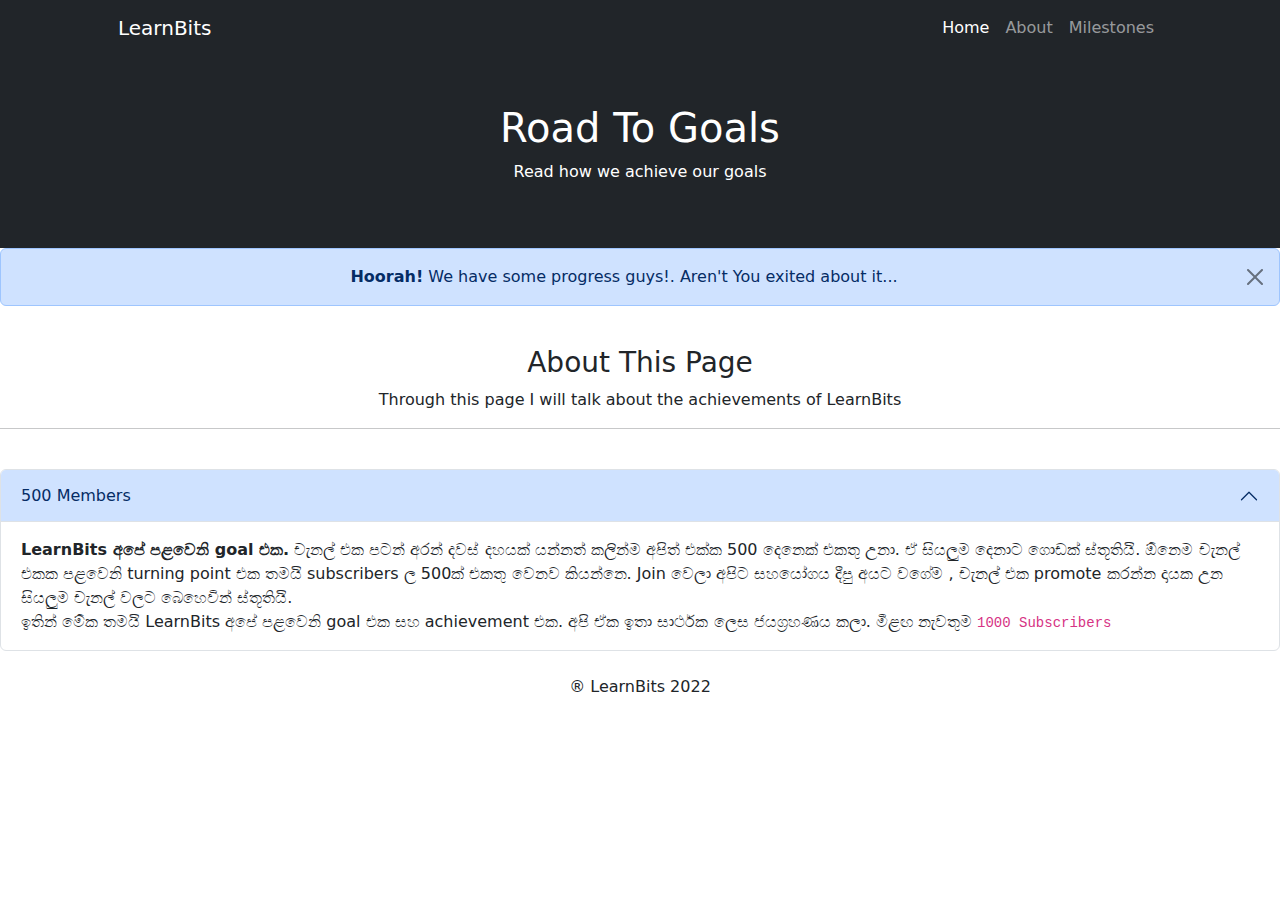
<file: Sub/index.html>
<!DOCTYPE html>
<html lang="en">
    <head> <title>Road To Goals</title></title>
     <meta charset="utf-8"> <meta name="viewport" content="width=device-width, initial-scale=1"> 
    <link href="https://cdn.jsdelivr.net/npm/bootstrap@5.1.3/dist/css/bootstrap.min.css" rel="stylesheet"> 
    <script src="https://cdn.jsdelivr.net/npm/bootstrap@5.1.3/dist/js/bootstrap.bundle.min.js"></script></head>
    
 <!-- Make sure to follow @LearnBits (telegram) -->
 
    <body>
        <nav class="navbar navbar-expand-lg navbar-dark bg-dark">
             <div class="container px-5"> <a class="navbar-brand" href="https://learnbitstele.github.io">LearnBits</a> 
             <button class="navbar-toggler" type="button" data-bs-toggle="collapse" data-bs-target="#navbarSupportedContent" aria-controls="navbarSupportedContent" aria-expanded="false" aria-label="Toggle navigation">
  <span class="navbar-toggler-icon">              
          </span>
          </button>
          
           <div class="collapse navbar-collapse" id="navbarSupportedContent"> 
               <ul class="navbar-nav ms-auto mb-2 mb-lg-0"> 
                   <li class="nav-item"><a class="nav-link active" aria-current="page" href="https://learnbitstele.github.io">Home</a>
                   </li>
                   
                    <li class="nav-item"><a class="nav-link" href="#About">About</a>
                    </li>
                     
                    <li class="nav-item"><a class="nav-link" href="#milestones">Milestones</a>
                    
                </li>
                 </ul>
                  </div> 
                    </div> 
                      </nav>
          
       <div class="container-fluid p-5 bg-dark text-white text-center" width="device-width"> 
       <h1>Road To Goals</h1> 
         <p>Read how we achieve our goals</p>    
        </div>

<!-- The Alert section start -->
  
        <div class="alert alert-primary alert-dismissible fade show" align="center">
            <button type="button" class="btn-close" data-bs-dismiss="alert"></button>
            <strong>Hoorah!</strong> We have some progress guys!. Aren't You exited about it...
            </div>
            
<!-- The Alert section end -->

<br>

<!-- Time to about -->

<section id="About" ">
<center>
   <h3>About This Page</h3> 
 <p>Through this page I will talk about the achievements of LearnBits</p>
</center>
</section>

<!-- And let's add some jumbotrons to express my opinion about goals. -->

<!-- Jumbotron section start -->

<hr> <!-- Line -->
<br> <!-- blank -->

    <div class="accordion" id="milestones">
        <div class="accordion-item">
            <h2 class="accordion-header" id="headingOne">
         <button class="accordion-button" type="button" data-bs-toggle="collapse" data-bs-target="#collapseOne" aria-expanded="true" aria-controls="collapseOne">
              500 Members
               </button>
         </h2>
         
         <div id="collapseOne" class="accordion-collapse collapse show" aria-labelledby="headingOne" data-bs-parent="#accordionExample">
             <div class="accordion-body">
        <strong>LearnBits අපේ පළවෙනි goal එක.</strong> චැනල් එක පටන් අරන් දවස් දහයක් යන්නත් කලින්ම අපිත් එක්ක 500 දෙනෙක් එකතු උනා. ඒ සියලුම දෙනාට ගොඩක් ස්තූතියි. ඕනෙම චැනල් එකක පළවෙනි turning point එක තමයි subscribers ල 500ක් එකතු වෙනව කියන්නෙ. Join වෙලා අපිට සහයෝගය දීපු අයට වගේම , චැනල් එක promote කරන්න දායක උන සියලුම චැනල් වලට බෙහෙවින් ස්තූතියි.
        <br>
ඉතින් මේක තමයි LearnBits අපේ පළවෙනි goal එක සහ achievement එක. අපි ඒක ඉතා සාර්ථක ලෙස ජයග්‍රහණය කලා. මීළඟ නැවතුම <code>1000 Subscribers</code>
     </div> 
       </div>
         </div>
           </div> 
         
<!-- Jumbotron 1 ends -->
                    
</body>

<!-- And lets get down to footer -->

<footer>
    <div class"bg-dark">
    <center>
        <br>
        <p>
            ® LearnBits 2022
        </p>
    </center>
    </div>
</footer>
</html>
</file>
